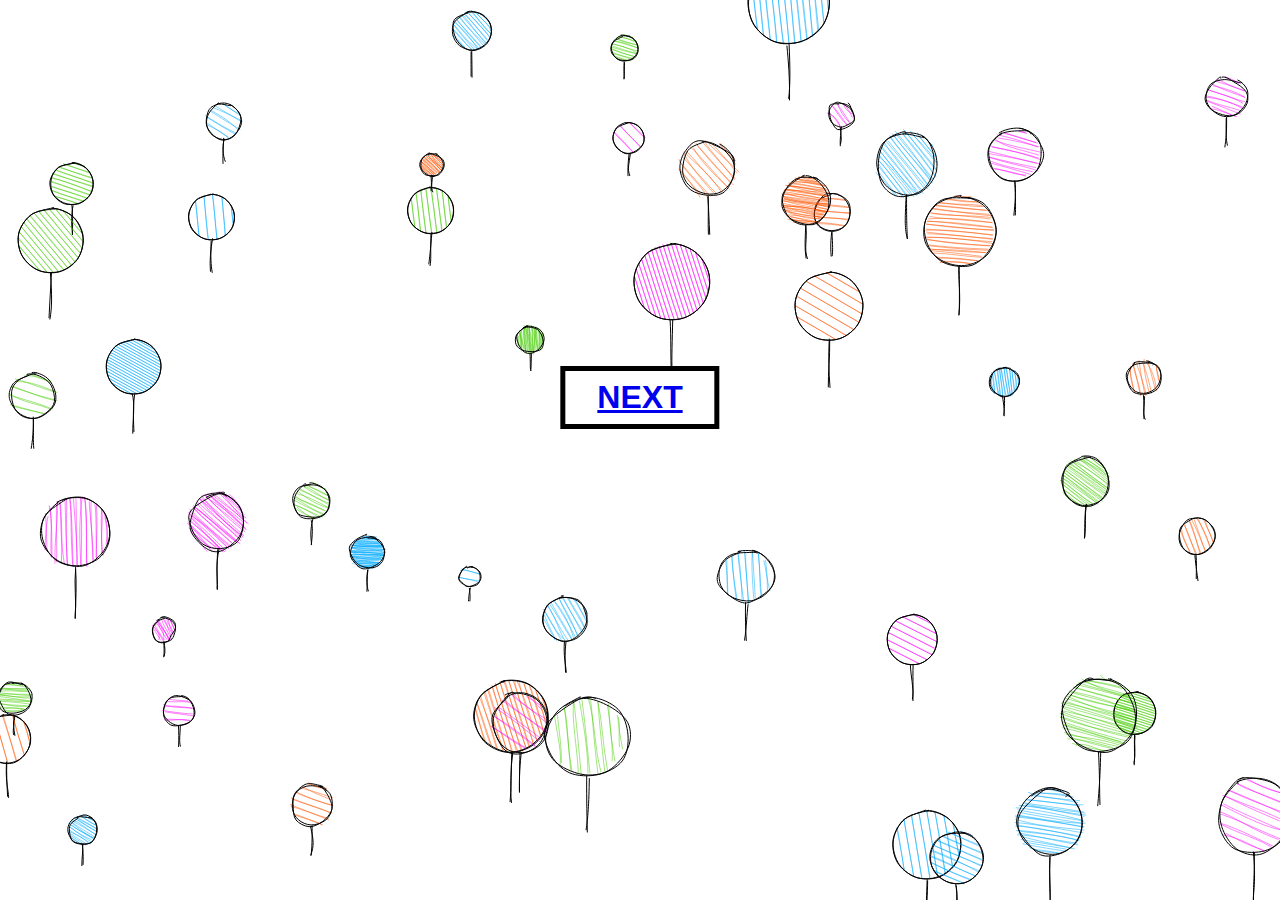
<file: index.html>
﻿<!doctype html>
<html>

<head>
  <meta charset="utf-8">
  <title>Yue</title>

  <style>
    body {
      margin: 0;
      overflow: hidden;
      text-align: center;
    }

    h1 {
      position: fixed;
      left: 50%;
      transform: translate(-50%, 0);
      bottom: 50%;
      font-family: -apple-system, BlinkMacSystemFont, "Segoe UI", Roboto, Oxygen-Sans, Ubuntu, Cantarell, "Helvetica Neue", sans-serif;
      border: 5px solid black;
      padding: .5rem 2rem;
      background: white;
    }
  </style>
</head>

<body>

  <h1>
    <a href="./main.html">NEXT</a>
  </h1>

  <script src="./js/wmgwdw.js"></script>
  <script src="./js/demo.js"></script>
</body>

</html>
</file>
